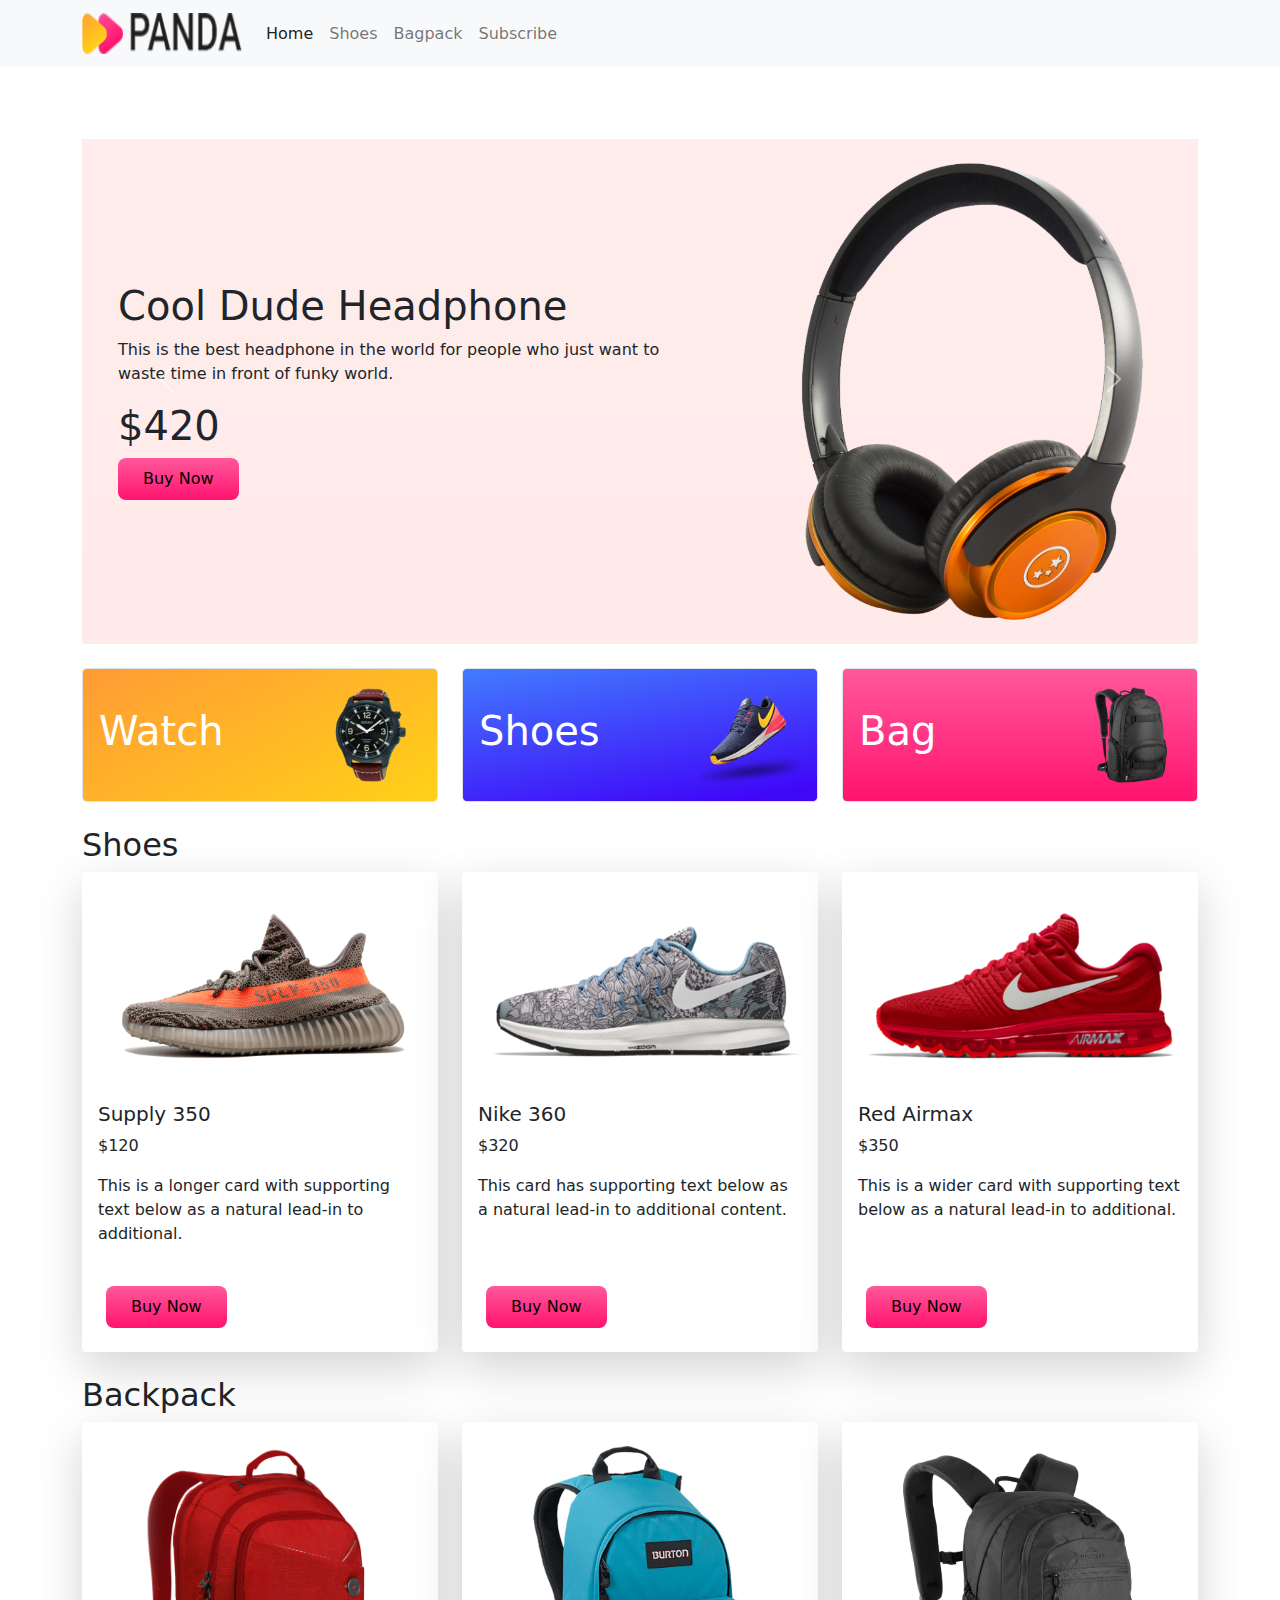
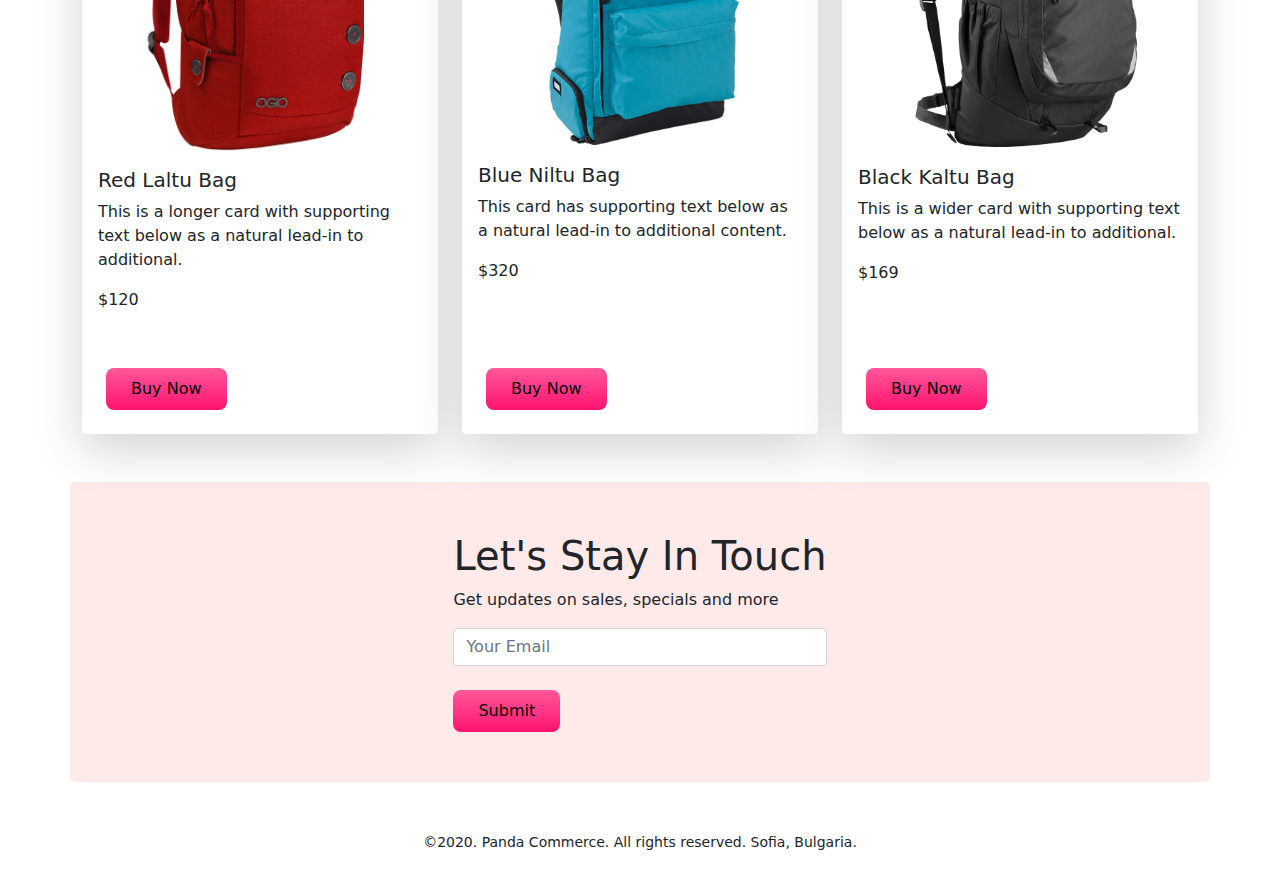
<file: index.html>
<!DOCTYPE html>
<html lang="en">
<head>
    <meta charset="UTF-8">
    <meta http-equiv="X-UA-Compatible" content="IE=edge">
    <meta name="viewport" content="width=device-width, initial-scale=1.0">
    <title>Document</title>
    <link rel="stylesheet" href="css/bootstrap.min.css">
    <link rel="stylesheet" href="style.css">
</head>
<body>
    <header>
        <nav class="navbar navbar-expand-lg navbar-light bg-light mb-5">
            <div class="container">
              <a class="navbar-brand" href="#"><img src="images/logo.png" alt="" width="160" height="41"></a>
              <button class="navbar-toggler" type="button" data-bs-toggle="collapse" data-bs-target="#navbarSupportedContent" aria-controls="navbarSupportedContent" aria-expanded="false" aria-label="Toggle navigation">
                <span class="navbar-toggler-icon"></span>
              </button>
              <div class="collapse navbar-collapse" id="navbarSupportedContent">
                <ul class="navbar-nav me-auto mb-2 mb-lg-0">
                  <li class="nav-item">
                    <a class="nav-link active" aria-current="page" href="#">Home</a>
                  </li>
                  <li class="nav-item">
                    <a class="nav-link" href="#shoes">Shoes</a>
                  </li>
                  <li class="nav-item">
                    <a class="nav-link" href="#backpack">Bagpack</a>
                  </li>
                  <li class="nav-item">
                    <a class="nav-link" href="#subscribe">Subscribe</a>
                  </li>
                </ul>
              </div>
            </div>
          </nav>
          <section class="container">
            <div id="carouselExampleControls" class="carousel slide" data-bs-ride="carousel">
                <div class="carousel-inner rounded">
                  <div class="carousel-item active pt-4">
                      <div class="row info-bg bg-gradient d-flex align-items-center">
                          <div class="col-lg-7 p-5">
                            <h1>
                              Cool Dude Headphone
                            </h1>
                            <p>
                                This is the best headphone  in the world for people who just want to waste time in front of funky world.
                            </p>
                            <h1>$420</h1>
                            <button class="btn-color">
                                Buy Now
                            </button>
                          </div>
                          <div class="col-lg-5 p-4">
                            <img src="images/banner-images/headphone.png" class="d-block w-100" alt="...">
                          </div>
                      </div>
                  </div>
                  <div class="carousel-item pt-4">
                    <div class="row info-bg bg-gradient d-flex align-items-center">
                        <div class="col-lg-7 p-5">
                          <h1>
                            Mega LCD TV For Sports
                          </h1>
                          <p>
                              This is the best headphone  in the world for people who just want to waste time in front of funky world.
                          </p>
                          <h1>$1200</h1>
                          <button class="btn-color">
                              Buy Now
                          </button>
                        </div>
                        <div class="col-lg-5 p-4">
                          <img src="images/banner-images/tv.png" class="d-block w-100" alt="...">
                        </div>
                    </div>
                  </div>
                  <div class="carousel-item">
                    <div class="row info-bg bg-gradient d-flex align-items-center">
                        <div class="col-lg-7 p-5">
                          <h1>
                            X-Box for your living room
                          </h1>
                          <p>
                              This is the best headphone  in the world for people who just want to waste time in front of funky world.
                          </p>
                          <h1>$600</h1>
                          <button class="btn-color">
                              Buy Now
                          </button>
                        </div>
                        <div class="col-lg-5 p-4">
                          <img src="images/banner-images/xbox.png" class="d-block w-100" alt="...">
                        </div>
                    </div>
                  </div>
                </div>
                <button class="carousel-control-prev" type="button" data-bs-target="#carouselExampleControls" data-bs-slide="prev">
                  <span class="carousel-control-prev-icon" aria-hidden="true"></span>
                  <span class="visually-hidden">Previous</span>
                </button>
                <button class="carousel-control-next" type="button" data-bs-target="#carouselExampleControls" data-bs-slide="next">
                  <span class="carousel-control-next-icon" aria-hidden="true"></span>
                  <span class="visually-hidden">Next</span>
                </button>
              </div>
          </section>
    </header>
    <main>
<section class="container my-4 catagories">
        <div class="row g-4">
          <div class="col-lg-4 col-12 col-md-6">
            <div class="p-3 border catagories-bg1 rounded-3 d-flex align-items-center justify-content-between">
                <h1 class="text-white">Watch</h1>
                <img src="images/categories/watch.png" alt="">
            </div>
          </div>
          <div class="col-lg-4 col-12 col-md-6">
            <div class="p-3 border catagories-bg2 rounded-3 d-flex align-items-center justify-content-between">
                <h1 class="text-white">Shoes</h1>
                <img src="images/categories/shoes.png" alt="">
            </div>
          </div>
          <div class="col-12 col-lg-4 col-md-6">
            <div class="p-3 border catagories-bg3 rounded-3 d-flex align-items-center justify-content-between">
                <h1 class="text-white">Bag</h1>
                <img src="images/categories/bag.png" alt="">
            </div>
          </div>
        </div>
</section>
<section class="container" id="shoes">
    <h2>Shoes</h2>
    <div class="row row-cols-1 row-cols-md-2 row-cols-lg-3 g-4">
        <div class="col">
          <div class="card h-100 border-0 shadow-lg">
            <img src="images/shoes/shoe-1.png" class="card-img-top" alt="...">
            <div class="card-body">
              <h5 class="card-title">Supply 350</h5>
              <p>$120</p>
              <p class="card-text">This is a longer card with supporting text below as a natural lead-in to additional.</p>
            </div>
            <div class="m-3 p-2 rounded-3">
              <button class="btn-color">Buy Now</button>
            </div>
          </div>
        </div>
        <div class="col">
          <div class="card h-100 border-0 shadow-lg">
            <img src="images/shoes/shoe-2.png" class="card-img-top" alt="...">
            <div class="card-body">
              <h5 class="card-title">Nike 360</h5>
              <p>$320</p>
              <p class="card-text">This card has supporting text below as a natural lead-in to additional content.</p>
            </div>
            <div class="m-3 p-2 rounded-3">
                <button class="btn-color">Buy Now</button>
            </div>
          </div>
        </div>
        <div class="col">
          <div class="card h-100 border-0 shadow-lg">
            <img src="images/shoes/shoe-3.png" class="card-img-top" alt="...">
            <div class="card-body">
              <h5 class="card-title">Red Airmax</h5>
              <p>$350</p>
              <p class="card-text">This is a wider card with supporting text below as a natural lead-in to additional.</p>
            </div>
            <div class="m-3 p-2 rounded-3">
                <button class="btn-color">Buy Now</button>
            </div>
          </div>
        </div>
      </div>
</section>
<section class="container my-4" id="backpack">
    <h2>Backpack</h2>
    <div class="row row-cols-1 row-cols-md-2 row-cols-lg-3 g-4">
        <div class="col">
          <div class="card h-100 border-0 shadow-lg">
            <img src="images/bags/bag-1.png" class="card-img-top" alt="...">
            <div class="card-body">
              <h5 class="card-title">Red Laltu Bag</h5>
              <p class="card-text">This is a longer card with supporting text below as a natural lead-in to additional.</p>
              <p>$120</p>
            </div>
            <div class="m-3 p-2 rounded-3">
              <button class="btn-color">Buy Now</button>
            </div>
          </div>
        </div>
        <div class="col">
          <div class="card h-100 border-0 shadow-lg">
            <img src="images/bags/bag-2.png" class="card-img-top" alt="...">
            <div class="card-body">
              <h5 class="card-title">Blue Niltu Bag</h5>
              <p class="card-text">This card has supporting text below as a natural lead-in to additional content.</p>
              <p>$320</p>
            </div>
            <div class="m-3 p-2 rounded-3">
                <button class="btn-color">Buy Now</button>
            </div>
          </div>
        </div>
        <div class="col">
          <div class="card h-100 border-0 shadow-lg">
            <img src="images/bags/bag-3.png" class="card-img-top" alt="...">
            <div class="card-body">
              <h5 class="card-title">Black Kaltu Bag</h5>
              <p class="card-text">This is a wider card with supporting text below as a natural lead-in to additional.</p>
              <p>$169</p>
            </div>
            <div class="m-3 p-2 rounded-3">
                <button class="btn-color">Buy Now</button>
            </div>
          </div>
        </div>
      </div>
</section>
<section style="height: 300px;" class="container d-flex justify-content-center info-bg align-items-center rounded-3 my-5" id="subscribe">
    <div><h1>Let's Stay In Touch</h1>
        <p>Get updates on sales, specials and more</p>
        <input class="form-control" type="text" placeholder="Your Email"> <br>
        <button class="btn-color">Submit</button></div>
</section>
    </main>
    <footer class="text-center">
        <p><small>©2020. Panda Commerce. All rights reserved. Sofia, Bulgaria.</small></p>
    </footer>
    <script src="js/bootstrap.bundle.min.js"></script>
</body>
</html>
</file>
<file: style.css>
.info-bg{
 background-color: #FEEAE9;
}
.catagories img{
    width: 100px;
}
.catagories-bg1{
    background: linear-gradient(152.07deg, #FF9C35 1.47%, #FFD019 97.17%);
}
.catagories-bg2{
    background: linear-gradient(170.41deg, #4289FF -10.89%, #3F07F8 92.77%);
}
.catagories-bg3{
    background: linear-gradient(180deg, #FF589B -0.01%, #FF136F 99.99%);
}
.btn-color{
    background: linear-gradient(180deg, #FF589B -0.01%, #FF136F 99.99%);
    border-radius: 8px;
    padding: 9px 25px;
    border: none;
}
</file>
